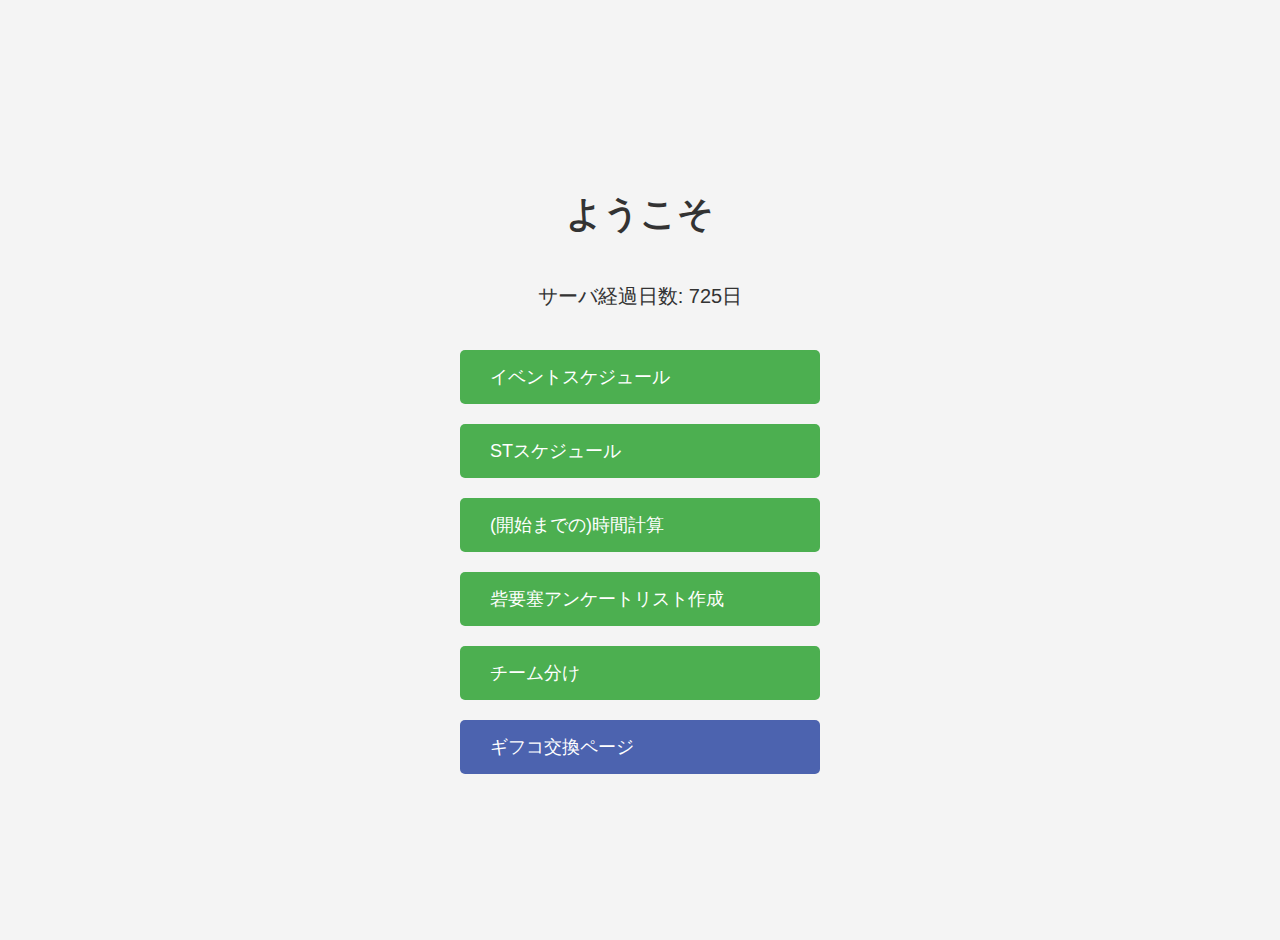
<file: index.html>
<!DOCTYPE html>
<html lang="ja">
<head>
  <meta charset="UTF-8">
  <meta name="viewport" content="width=device-width, initial-scale=1.0">
  <title>WiBトップページ</title>
  <style>
    body {
      font-family: Arial, sans-serif;
      margin: 0;
      padding: 0;
      background-color: #f4f4f4;
    }
    .container {
      display: flex; /* フレックスボックスを使用 */
      flex-direction: column; /* 縦に並べる */
      align-items: center; /* 水平方向に中央揃え */
      justify-content: center; /* 垂直方向に中央揃え */
      height: 100vh; /* ビューポートの高さに合わせる */
      padding: 20px;
    }
    h1 {
      font-size: 36px;
      color: #333;
    }
    .button {
      background-color: #4CAF50;
      color: white;
      font-size: 18px;
      padding: 15px 30px;
      border: none;
      cursor: pointer;
      text-decoration: none;
      border-radius: 5px;
      margin-top: 20px;
      display: block; /* ボタンをブロック要素にして縦に並べる */
      width: 100%; /* ボタンの幅を100%に */
      max-width: 300px; /* 最大幅を設定 */
    }
    .button_2 {
      background-color: #4c63af;
      color: white;
      font-size: 18px;
      padding: 15px 30px;
      border: none;
      cursor: pointer;
      text-decoration: none;
      border-radius: 5px;
      margin-top: 20px;
      display: block; /* ボタンをブロック要素にして縦に並べる */
      width: 100%; /* ボタンの幅を100%に */
      max-width: 300px; /* 最大幅を設定 */
    }
    .button_3 {
      background-color: #07bab4;
      color: white;
      font-size: 18px;
      padding: 15px 30px;
      border: none;
      cursor: pointer;
      text-decoration: none;
      border-radius: 5px;
      margin-top: 20px;
      display: block; /* ボタンをブロック要素にして縦に並べる */
      width: 100%; /* ボタンの幅を100%に */
      max-width: 300px; /* 最大幅を設定 */
    }
    #days {
      font-size: 20px;
      color: #333;
      margin-top: 20px;
    }
  </style>
  <script>
    function calculateDays() {
      // 基準となる日付 (例: 2025年1月1日)
      const startDate = new Date("2024-07-31");

      // 現在の日付
      const currentDate = new Date();

      // 両者の差を計算 (ミリ秒単位)
      const timeDifference = currentDate - startDate;

      // ミリ秒から日数に変換
      const daysDifference = Math.floor(timeDifference / (1000 * 60 * 60 * 24));

      // 結果を表示
      document.getElementById("days").textContent = "サーバ経過日数: " + daysDifference + "日";
    }

    window.onload = calculateDays;
  </script>
</head>
<body>
  <div class="container">
    <h1>ようこそ</h1>
    <!-- 経過日数を表示する場所 -->
    <p id="days"></p>
    <a href="./page/schedule_events.html" class="button">イベントスケジュール</a>
    <a href="./page/schedule_st.html" class="button">STスケジュール</a>
    <!-- <a href="./page/chat.html" class="button_3">ﾁｮｯﾄ・情報連携</a> -->
    <a href="./page/time.html" class="button">(開始までの)時間計算</a>
    <a href="./page/schedule_ank.html" class="button">砦要塞アンケートリスト作成</a>
    <a href="./page/Team_division.html" class="button">チーム分け</a>
    <!-- <a href="./files/ホワサバ.zip" download class="button">ダウンロード</a> -->
    <a href="https://wos-giftcode.centurygame.com/" class="button_2">ギフコ交換ページ</a>
  </div>
</body>
</html>
</file>
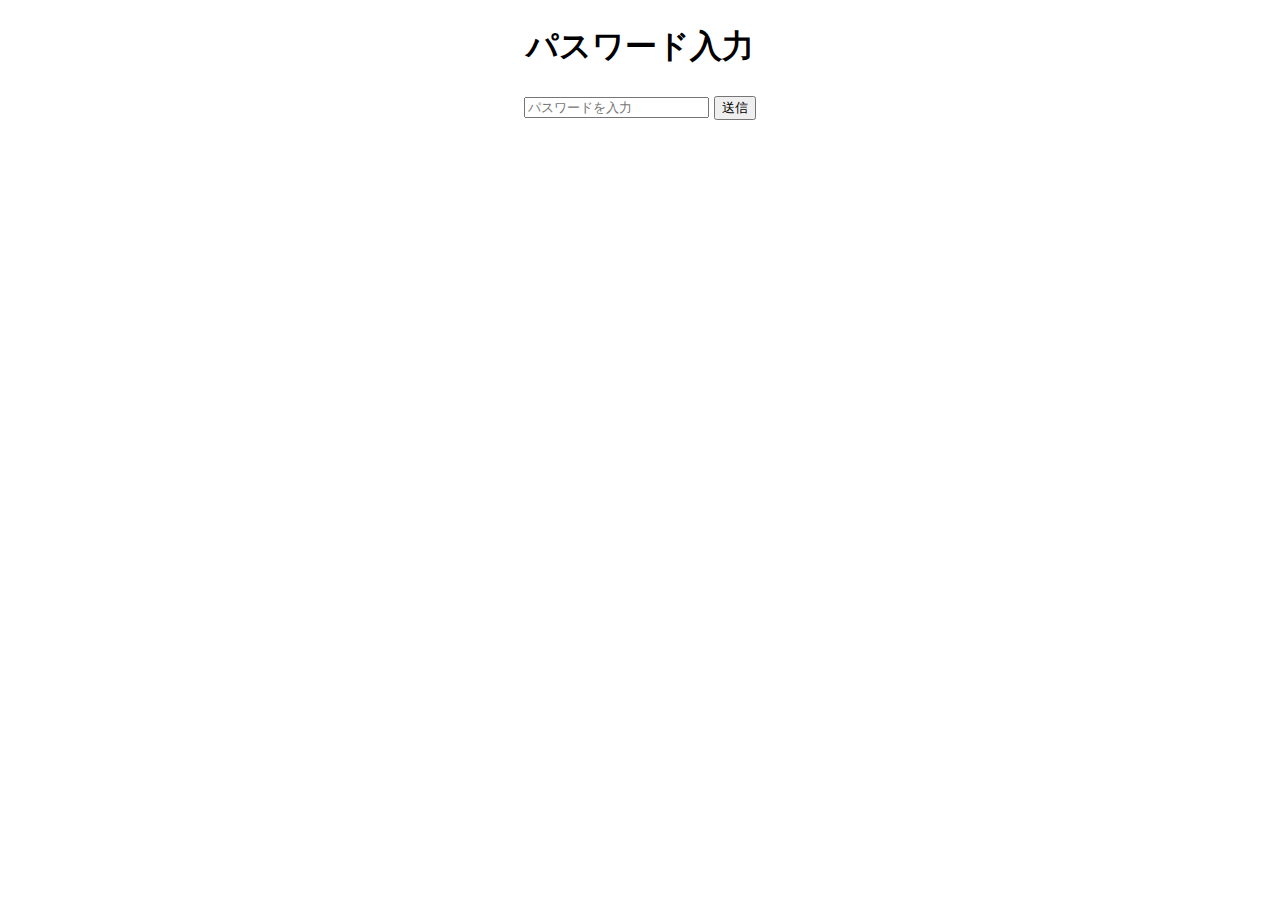
<file: page/maruhi.html>
<!DOCTYPE html>
<html lang="ja">
<head>
    <meta charset="UTF-8">
    <meta name="viewport" content="width=device-width, initial-scale=1.0">
    <title>名前リスト</title>
    <style>
        body {
            font-family: Arial, sans-serif;
            line-height: 1.6;
            margin: 20px;
        }
        table {
            width: 50%;
            border-collapse: collapse;
            margin: 20px auto;
            table-layout: auto;
        }
        th, td {
            border: 1px solid #ddd;
            padding: 8px;
            text-align: left;
            white-space: nowrap; 
        }
        th {
            background-color: #f4f4f4;
        }
        tr:nth-child(even) {
            background-color: #f9f9f9;
        }
        tr:hover {
            background-color: #f1f1f1;
        }
        #search {
            display: block;
            width: 50%;
            margin: 20px auto;
            padding: 10px;
            font-size: 16px;
        }
        #password-prompt {
            text-align: center;
            margin-top: 20px;
        }
    </style>
    <script>
        function authenticate() {
            const password = document.getElementById('password').value;
            if (password === '123') {
                document.getElementById('protected-content').style.display = 'block';
                document.getElementById('password-prompt').style.display = 'none';
                loadTable();
            } else {
                alert('パスワードが間違っています。');
            }
        }

        function searchTable() {
            const input = document.getElementById('search');
            const filter = input.value.toLowerCase();
            const table = document.querySelector('table');
            const rows = table.getElementsByTagName('tr');

            for (let i = 1; i < rows.length; i++) {
                const cells = rows[i].getElementsByTagName('td');
                let match = false;
                for (let j = 0; j < cells.length; j++) {
                    if (cells[j].textContent.toLowerCase().includes(filter)) {
                        match = true;
                        break;
                    }
                }
                rows[i].style.display = match ? '' : 'none';
            }
        }

        async function loadTable() {
            const response = await fetch('../list/maruhi_list.json');
            const data = await response.json();

            const tbody = document.querySelector('table tbody');
            tbody.innerHTML = '';

            data.forEach(item => {
                const row = document.createElement('tr');

                // ID列
                const idCell = document.createElement('td');
                const idText = document.createElement('span');
                idText.textContent = item.id;
                idCell.appendChild(idText);

                const copyButton = document.createElement('button');
                copyButton.textContent = 'コピー';
                copyButton.style.marginLeft = '10px';
                copyButton.onclick = () => {
                    navigator.clipboard.writeText(item.id)
                        .then(() => alert('IDがコピーされました: ' + item.id))
                        .catch(err => alert('コピーに失敗しました: ' + err));
                };
                idCell.appendChild(copyButton);
                row.appendChild(idCell);

                // 名前列
                const nameCell = document.createElement('td');
                nameCell.textContent = item.name;
                row.appendChild(nameCell);

                // 3列目
                const actionCell = document.createElement('td');
                actionCell.textContent = item.action || '';
                row.appendChild(actionCell);

                tbody.appendChild(row);
            });
        }
    </script>
</head>
<body>
    <div id="password-prompt">
        <h1>パスワード入力</h1>
        <input type="password" id="password" placeholder="パスワードを入力">
        <button onclick="authenticate()">送信</button>
    </div>
    <div id="protected-content" style="display: none;">
        <h1>名前リスト</h1>
        <input type="text" id="search" onkeyup="searchTable()" placeholder="検索...">
        <table>
            <thead>
                <tr>
                    <th>ID</th>
                    <th>名前</th>
                    <th>ー</th>
                </tr>
            </thead>
            <tbody>
                <!-- データはJavaScriptで動的に挿入されます -->
            </tbody>
        </table>
    </div>
</body>
</html>
</file>
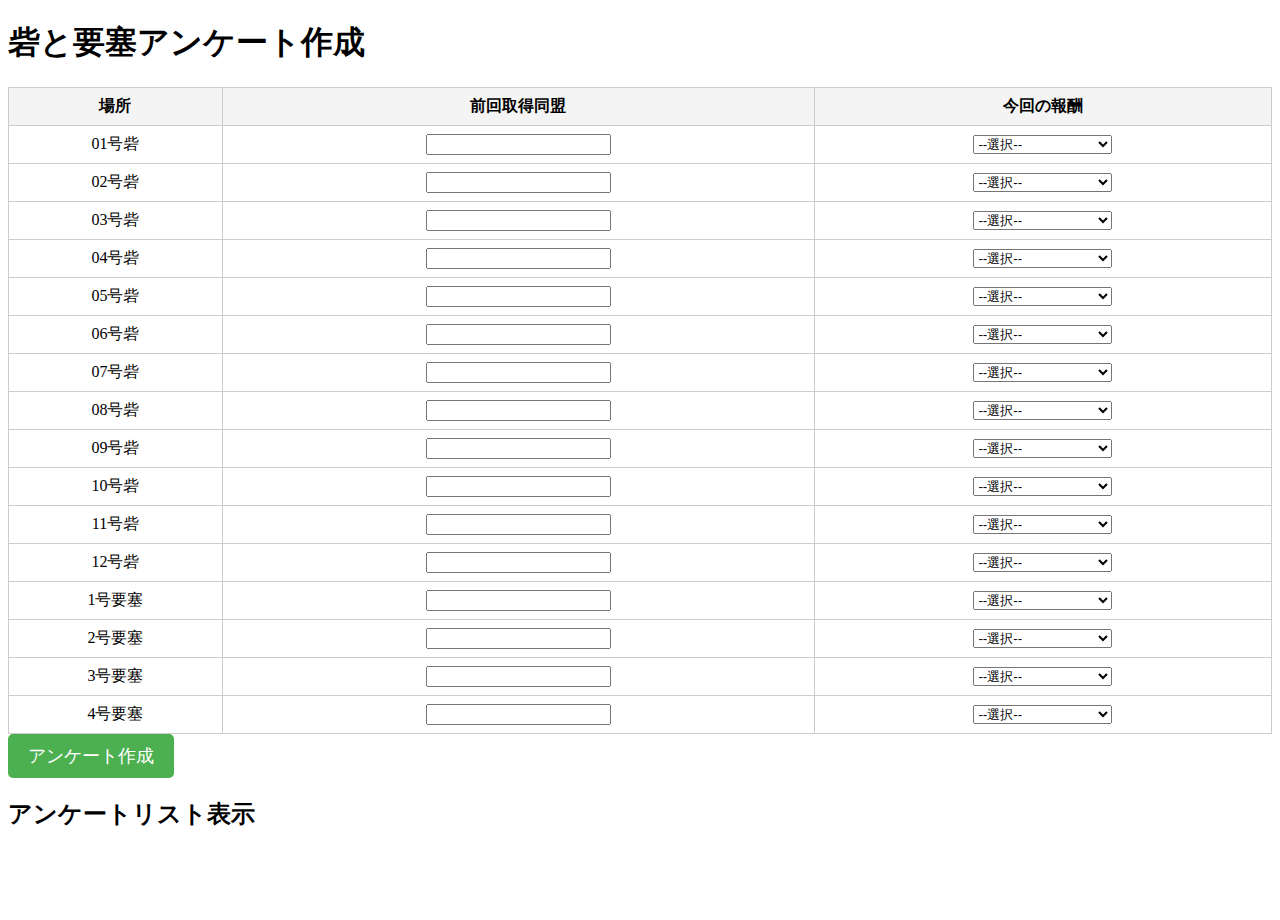
<file: page/schedule_ank.html>
<!DOCTYPE html>
<html lang="ja">
<head>
    <meta charset="UTF-8">
    <meta name="viewport" content="width=device-width, initial-scale=1.0">
    <title>砦と要塞アンケート作成</title>
    <style>
        table {
            width: 100%;
            border-collapse: collapse;
        }
        th, td {
            border: 1px solid #ccc;
            padding: 8px;
            text-align: center;
        }
        th {
            background-color: #f4f4f4;
        }
        .copy-button {
            margin-top: 5px;
        }
        .output-line {
            margin: 5px 0;
        }
        #execute-button {
            font-size: 18px;
            padding: 10px 20px;
            background-color: #4CAF50;
            color: white;
            border: none;
            border-radius: 5px;
            cursor: pointer;
        }
        #execute-button:hover {
            background-color: #45a049;
        }
        #output-section {
            margin-bottom: 90px;
        }
    </style>
</head>
<body>
    <h1>砦と要塞アンケート作成</h1>

    <table id="fortress-table">
        <thead>
            <tr>
                <th>場所</th>
                <th>前回取得同盟</th>
                <th>今回の報酬</th>
            </tr>
        </thead>
        <tbody>
            <!-- Data Rows -->
        </tbody>
    </table>

    <button id="execute-button">アンケート作成</button>
    <div id="output-section">
        <h2>アンケートリスト表示</h2>
        <div id="output-area"></div>
    </div>

    <script>
        // 初期データ
        const locations = [
            // 砦
            "01号砦",
            "02号砦", 
            "03号砦", 
            "04号砦", 
            "05号砦",
            "06号砦", 
            "07号砦", 
            "08号砦", 
            "09号砦", 
            "10号砦",
            "11号砦", 
            "12号砦", 
            // 要塞
            "1号要塞", 
            "2号要塞", 
            "3号要塞", 
            "4号要塞"
        ];

        const rewards = [
            "一般加速", 
            "上級都市移転", 
            "ジャスミンの欠片", 
            "ジンマンの欠片", 
            "エピック英雄の欠片",
            "探検ブック", 
            "遠征ブック", 
            "火晶", 
            "英雄経験値", 
            "ラッキー宝箱",
            "強化パーツ", 
            "通常野生の印", 
            "ペットセレクト", 
            "部隊HP上昇Ⅱ",
            "部隊ダメージ上昇Ⅱ", 
            "出撃容量上昇Ⅱ"
        ];

        const tableBody = document.querySelector('#fortress-table tbody');

        // テーブルを初期化
        locations.forEach(location => {
            const row = document.createElement('tr');

            // 場所列
            const locationCell = document.createElement('td');
            locationCell.textContent = location;
            row.appendChild(locationCell);

            // 前回取得同盟列
            const allianceCell = document.createElement('td');
            const allianceInput = document.createElement('input');
            allianceInput.type = 'text';
            allianceCell.appendChild(allianceInput);
            row.appendChild(allianceCell);

            // 今回の報酬列
            const rewardCell = document.createElement('td');
            const rewardSelect = document.createElement('select');

            const defaultOption = document.createElement('option');
            defaultOption.value = "";
            defaultOption.textContent = "--選択--";
            rewardSelect.appendChild(defaultOption);

            rewards.forEach(reward => {
                const option = document.createElement('option');
                option.value = reward;
                option.textContent = reward;
                rewardSelect.appendChild(option);
            });
            rewardCell.appendChild(rewardSelect);
            row.appendChild(rewardCell);

            tableBody.appendChild(row);
        });

        // 実行ボタンの処理
        document.getElementById('execute-button').addEventListener('click', () => {
            const rewardMap = new Map();

            tableBody.querySelectorAll('tr').forEach(row => {
                const location = row.cells[0].textContent;
                const alliance = row.cells[1].querySelector('input').value || "なし";
                const reward = row.cells[2].querySelector('select').value;

                if (reward) {
                    // 「号砦」と先頭のゼロを削除
                    const cleanedLocation = location.replace(/号砦,/g, ",");

                    if (!rewardMap.has(reward)) {
                        rewardMap.set(reward, []);
                    }
                    rewardMap.get(reward).push({ location: location.replace(/^[0]+/, ""), alliance });
                }
            });

            const outputArea = document.getElementById('output-area');
            outputArea.innerHTML = "";

            rewardMap.forEach((entries, reward) => {
                const locations = entries.map(entry => entry.location).join(",");
                const alliances = entries.map(entry => entry.alliance).join(",");
                const line = `${locations}(${alliances})${reward}`;
                const cleanedline = line.replace(/号砦,/g, ",");
                console.log(`処理後_4: ${cleanedline}`);

                const outputLine = document.createElement('div');
                outputLine.className = 'output-line';
                outputLine.textContent = cleanedline;

                const copyButton = document.createElement('button');
                copyButton.textContent = "コピー";
                copyButton.className = 'copy-button';
                copyButton.addEventListener('click', () => {
                    navigator.clipboard.writeText(line).then(() => {
                        alert('クリップボードにコピーしました！');
                    });
                });

                outputLine.appendChild(copyButton);
                outputArea.appendChild(outputLine);
            });
        });
    </script>
</body>
</html>
</file>
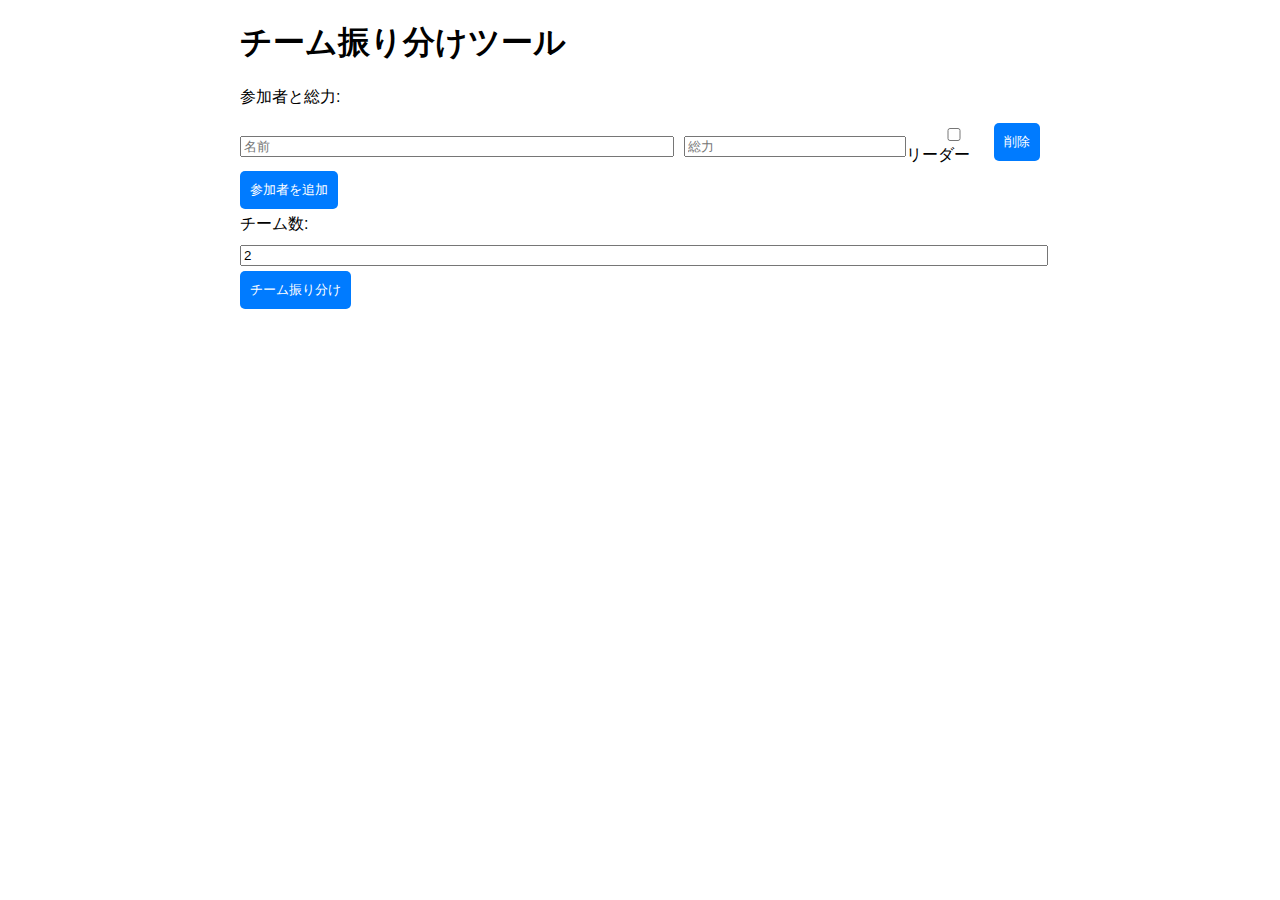
<file: page/Team_division.html>
<!DOCTYPE html>
<html lang="ja">
<head>
    <meta charset="UTF-8">
    <meta name="viewport" content="width=device-width, initial-scale=1.0">
    <title>チーム分け</title>
    <script src="https://cdnjs.cloudflare.com/ajax/libs/jquery/3.6.4/jquery.min.js"></script>
    <style>
        body {
            font-family: Arial, sans-serif;
            margin: 20px;
        }
        .container {
            max-width: 800px;
            margin: 0 auto;
        }
        .team {
            margin: 10px 0;
            padding: 10px;
            border: 1px solid #ccc;
            border-radius: 5px;
        }
        textarea, input {
            width: 100%;
            margin-top: 10px;
        }
        .member-entry {
            display: flex;
            align-items: center;
            margin-top: 10px;
        }
        .member-entry input[type="text"] {
            flex: 2; /* 名前の入力フィールドを広く */
            margin-right: 10px;
        }
        .member-entry input[type="number"] {
            flex: 1; /* 数値の入力フィールドを狭く */
        }
        button {
            margin: 5px 0;
            padding: 10px;
            background-color: #007BFF;
            color: #fff;
            border: none;
            border-radius: 5px;
            cursor: pointer;
        }
        button:hover {
            background-color: #0056b3;
        }
    </style>
</head>
<body>
    <div class="container">
        <h1>チーム振り分けツール</h1>
        <div id="members-container">
            <label>参加者と総力:</label>
            <div class="member-entry">
                <input type="text" class="member-name" placeholder="名前">
                <input type="number" class="member-value" placeholder="総力" min="0">
                <label><input type="checkbox" class="is-leader"> リーダー</label>
                <button type="button" class="remove-member">削除</button>
            </div>
        </div>
        <button id="add-member">参加者を追加</button>
        <div>
            <label for="team-count">チーム数:</label>
            <input type="number" id="team-count" min="1" value="2">
        </div>
        <button id="allocate">チーム振り分け</button>
        <div id="results"></div>
    </div>

    <script>
        $(document).ready(function() {
            function updateRemoveButtons() {
                $('.remove-member').off('click').on('click', function() {
                    $(this).closest('.member-entry').remove();
                });
            }

            $('#add-member').on('click', function() {
                const newEntry = $(
                    '<div class="member-entry">' +
                    '<input type="text" class="member-name" placeholder="名前">' +
                    '<input type="number" class="member-value" placeholder="総力" min="0">' +
                    '<label><input type="checkbox" class="is-leader"> リーダー</label>' +
                    '<button type="button" class="remove-member">削除</button>' +
                    '</div>'
                );
                $('#members-container').append(newEntry);
                updateRemoveButtons();
            });

            updateRemoveButtons();

            $('#allocate').on('click', function() {
                const members = [];
                $('.member-entry').each(function() {
                    const name = $(this).find('.member-name').val().trim();
                    const value = parseInt($(this).find('.member-value').val(), 10);
                    const isLeader = $(this).find('.is-leader').is(':checked');
                    if (name && !isNaN(value)) {
                        members.push({ name, value, isLeader });
                    }
                });

                const teamCount = parseInt($('#team-count').val(), 10);

                if (!members.length || !teamCount) {
                    alert('参加者とチーム数を入力してください。');
                    return;
                }

                members.sort((a, b) => b.value - a.value);

                const teams = Array.from({ length: teamCount }, () => ({ members: [], total: 0 }));

                members.filter(member => member.isLeader).forEach(leader => {
                    const teamIndex = teams.findIndex(team => team.members.length === 0);
                    if (teamIndex !== -1) {
                        teams[teamIndex].members.push(leader);
                        teams[teamIndex].total += leader.value;
                        members.splice(members.indexOf(leader), 1);
                    }
                });

                members.forEach(member => {
                    const team = teams.reduce((prev, current) => prev.total < current.total ? prev : current);
                    team.members.push(member);
                    team.total += member.value;
                });

                $('#results').empty();
                teams.forEach((team, index) => {
                    const teamDiv = $('<div class="team"></div>').append(`<h3>チーム ${index + 1}</h3>`);
                    team.members.forEach(member => {
                        teamDiv.append(`<p>${member.name} (${member.value})</p>`);
                    });
                    teamDiv.append(`<p><strong>合計: ${team.total}</strong></p>`);
                    $('#results').append(teamDiv);
                });

                const copyText = teams.map((team, index) => {
                    return `チーム ${index + 1}:\n` + team.members.map(member => `${member.name} (${member.value})`).join('\n');
                }).join('\n\n');

                const copyArea = $('<textarea></textarea>').val(copyText).appendTo('#results');
                const copyButton = $('<button>結果をコピー</button>').appendTo('#results');

                copyButton.on('click', function() {
                    copyArea.select();
                    document.execCommand('copy');
                    alert('結果をコピーしました。');
                });
            });
        });
    </script>
</body>
</html>
</file>
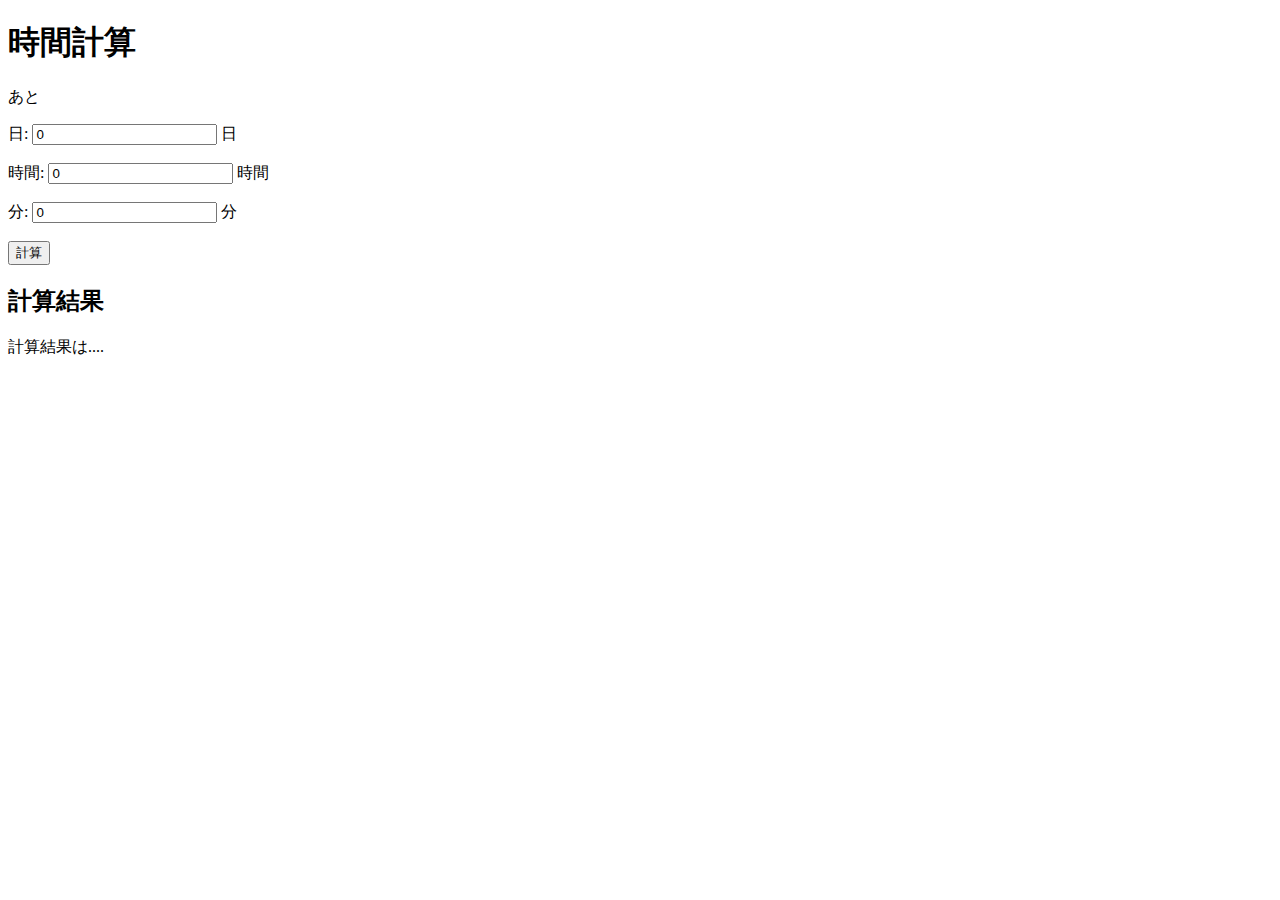
<file: page/time.html>
<!DOCTYPE html>
<html lang="ja">
<head>
    <meta charset="UTF-8">
    <meta name="viewport" content="width=device-width, initial-scale=1.0">
    <title>時間計算ツール</title>
    <style>
        #copyButton {
            display: none;
            margin-top: 10px;
        }
    </style>
</head>
<body>
    <h1>時間計算</h1>
    <p>あと</p>
    <form id="timeForm">
        <label for="days">日:</label>
        <input type="number" id="days" name="days" min="0" value="0"> 日<br><br>
        <label for="hours">時間:</label>
        <input type="number" id="hours" name="hours" min="0" value="0"> 時間<br><br>
        <label for="minutes">分:</label>
        <input type="number" id="minutes" name="minutes" min="0" value="0"> 分<br><br>
        <button type="submit">計算</button>
    </form>
    <h2>計算結果</h2>
    <p id="result">計算結果は....</p>
    <button id="copyButton">コピー</button>

    <script>
        document.getElementById('timeForm').addEventListener('submit', (event) => {
            event.preventDefault(); // フォーム送信によるリロードを防ぐ

            // 入力値を取得
            const days = parseInt(document.getElementById('days').value) || 0;
            const hours = parseInt(document.getElementById('hours').value) || 0;
            const minutes = parseInt(document.getElementById('minutes').value) || 0;

            // 現在の日時を取得
            const now = new Date();

            // 日、時間、分を現在時刻に加算
            now.setDate(now.getDate() + days);
            now.setHours(now.getHours() + hours);
            now.setMinutes(now.getMinutes() + minutes);

            // 計算結果をフォーマット
            const result = `${now.getFullYear()}/${now.getMonth() + 1}/${now.getDate()} ${now.getHours()}:${String(now.getMinutes()).padStart(2, '0')}頃`;

            // 結果を表示
            const resultElement = document.getElementById('result');
            resultElement.textContent = result;

            // コピー用ボタンを表示
            const copyButton = document.getElementById('copyButton');
            copyButton.style.display = 'inline-block';
        });

        // コピー機能
        document.getElementById('copyButton').addEventListener('click', () => {
            const resultText = document.getElementById('result').textContent;

            // テキストをクリップボードにコピー
            navigator.clipboard.writeText(resultText)
                .then(() => {
                    alert('結果がコピーされました: ' + resultText);
                })
                .catch((err) => {
                    alert('コピーに失敗しました: ' + err);
                });
        });
    </script>
</body>
</html>
</file>
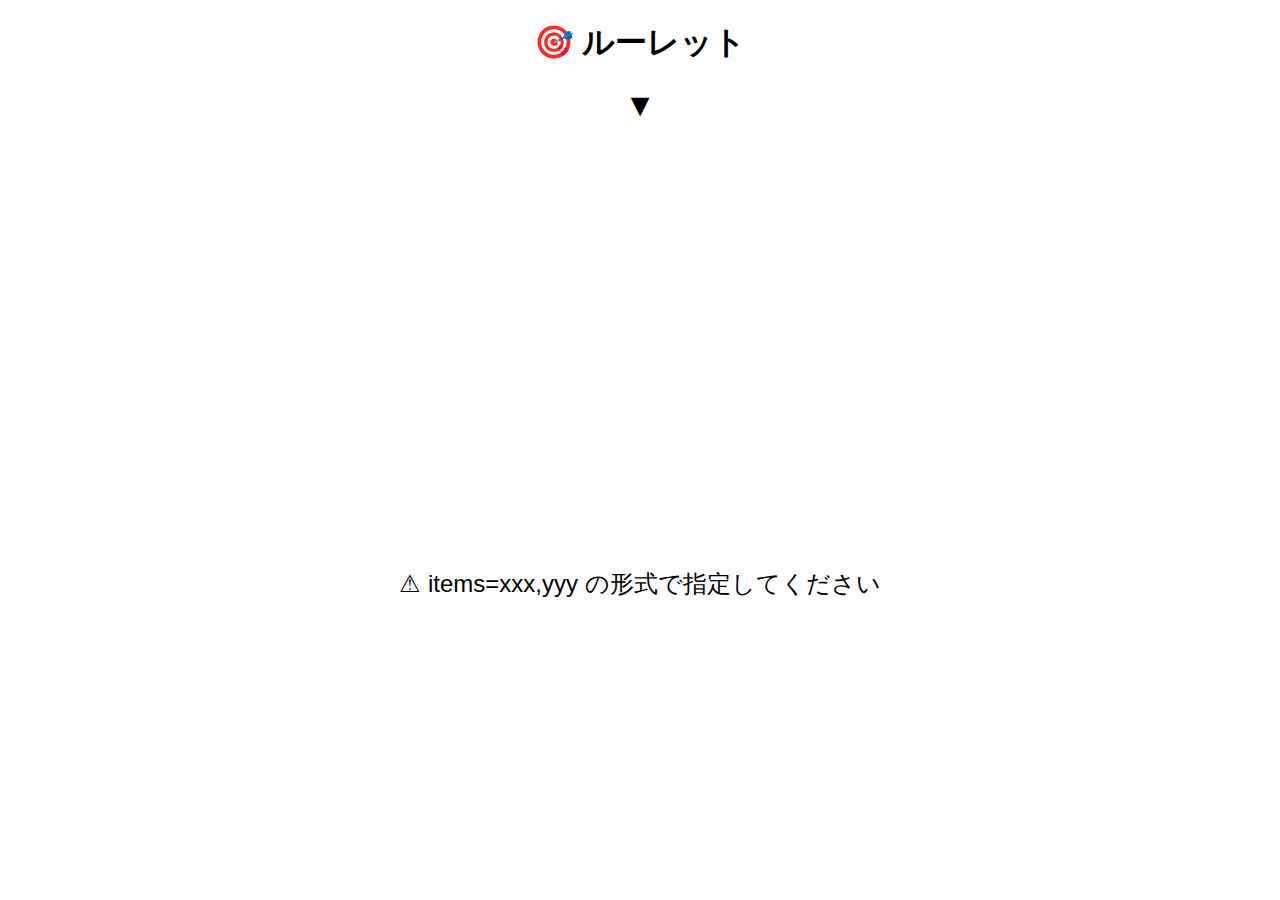
<file: roulette/roulette_web.html>
<!DOCTYPE html>
<html lang="ja">
<head>
  <meta charset="UTF-8" />
  <title>ルーレット</title>
  <style>
    body { text-align: center; font-family: sans-serif; }
    canvas { margin-top: 20px; }
    #result { font-size: 1.5em; margin-top: 20px; }
    #arrow { font-size: 2em; margin-top: 10px; }
  </style>
</head>
<body>
  <h1>🎯 ルーレット</h1>
  <div id="arrow">▼</div>
  <canvas id="roulette" width="400" height="400"></canvas>
  <div id="result">結果: まだ決まっていません</div>

  <script>
    // ----------- 乱数を固定するシード付き乱数 ----------
    function seededRandom(seed) {
      let h = 0;
      for (let i = 0; i < seed.length; i++) {
        h = Math.imul(31, h) + seed.charCodeAt(i) | 0;
      }
      return () => {
        h ^= h << 13; h ^= h >> 17; h ^= h << 5;
        return (h >>> 0) / 0xFFFFFFFF;
      };
    }

    // ---------- クエリパラメータ取得 ----------
    function getQueryParam(name) {
      const params = new URLSearchParams(window.location.search);
      return params.get(name);
    }

    const itemsRaw = getQueryParam("items");
    const seed = getQueryParam("seed") || "default";

    if (!itemsRaw) {
      document.getElementById("result").textContent = "⚠ items=xxx,yyy の形式で指定してください";
      throw new Error("No items");
    }

    const items = itemsRaw.split(",").map(s => decodeURIComponent(s.trim()));
    const rand = seededRandom(seed);
    const winnerIndex = Math.floor(rand() * items.length);
    const winner = items[winnerIndex];

    // --------- 描画 ----------------
    const canvas = document.getElementById("roulette");
    const ctx = canvas.getContext("2d");
    const radius = canvas.width / 2;
    const anglePer = 2 * Math.PI / items.length;

    function drawRoulette(angleOffset = 0) {
      ctx.clearRect(0, 0, canvas.width, canvas.height);
      ctx.save();
      ctx.translate(radius, radius);
      ctx.rotate(angleOffset);

      for (let i = 0; i < items.length; i++) {
        const startAngle = i * anglePer;
        const endAngle = (i + 1) * anglePer;

        ctx.beginPath();
        ctx.moveTo(0, 0);
        ctx.arc(0, 0, radius, startAngle, endAngle);
        ctx.fillStyle = `hsl(${(360 / items.length) * i}, 70%, 60%)`;
        ctx.fill();
        ctx.stroke();

        // テキスト
        const midAngle = (startAngle + endAngle) / 2;
        const x = Math.cos(midAngle) * radius * 0.6;
        const y = Math.sin(midAngle) * radius * 0.6;
        ctx.fillStyle = "black";
        ctx.font = "14px sans-serif";
        ctx.textAlign = "center";
        ctx.textBaseline = "middle";
        ctx.fillText(items[i], x, y);
      }

      ctx.restore();
    }

    // --------- アニメーション --------
    let frame = 0;
    const maxFrames = 60;
    const totalRotation = 6 * Math.PI + ((items.length - winnerIndex - 0.5) * anglePer); // 0.5で真ん中に
    function animate() {
      const t = frame / maxFrames;
      const eased = 1 - Math.pow(1 - t, 3); // ease-out
      const angle = totalRotation * eased;
      drawRoulette(angle);
      frame++;
      if (frame <= maxFrames) {
        requestAnimationFrame(animate);
      } else {
        document.getElementById("result").textContent = `結果: ${winner}`;
      }
    }

    animate();
  </script>
</body>
</html>
</file>
